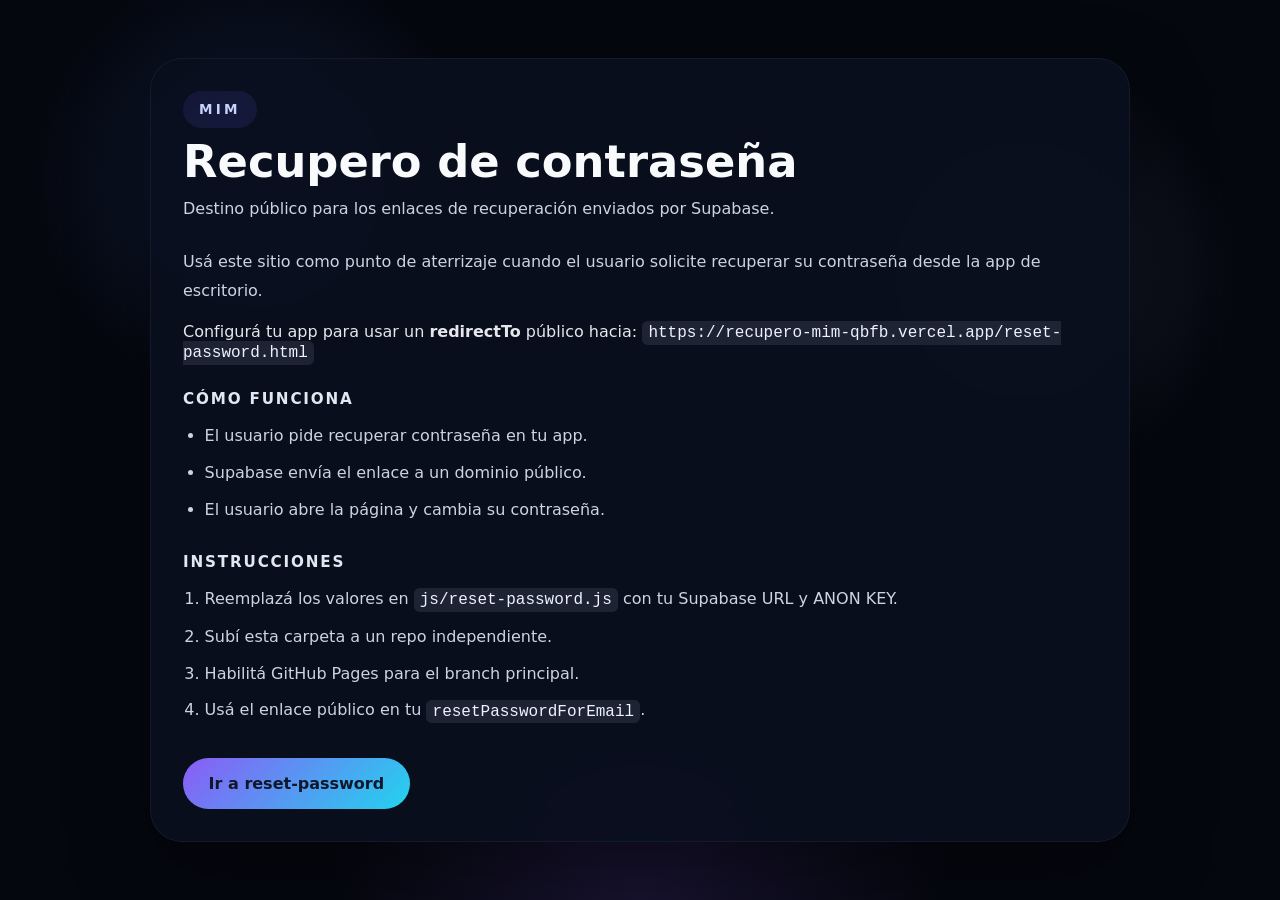
<file: index.html>
<!DOCTYPE html>
<html lang="es">
  <head>
    <meta charset="UTF-8" />
    <meta name="viewport" content="width=device-width, initial-scale=1.0" />
    <title>Recupero MIM</title>
    <link rel="stylesheet" href="./css/styles.css" />
  </head>
  <body>
    <div class="page-shell">
      <main class="card">
        <div class="brand">
          <div class="brand-mark">MIM</div>
          <h1>Recupero de contraseña</h1>
          <p class="subtitle">Destino público para los enlaces de recuperación enviados por Supabase.</p>
        </div>

        <p class="lead">
          Usá este sitio como punto de aterrizaje cuando el usuario solicite recuperar su contraseña desde la app de escritorio.
        </p>
        <p>
          Configurá tu app para usar un <strong>redirectTo</strong> público hacia:
          <code>https://recupero-mim-qbfb.vercel.app/reset-password.html</code>
        </p>

        <div class="section">
          <h2>Cómo funciona</h2>
          <ul>
            <li>El usuario pide recuperar contraseña en tu app.</li>
            <li>Supabase envía el enlace a un dominio público.</li>
            <li>El usuario abre la página y cambia su contraseña.</li>
          </ul>
        </div>

        <div class="section">
          <h2>Instrucciones</h2>
          <ol>
            <li>Reemplazá los valores en <code>js/reset-password.js</code> con tu Supabase URL y ANON KEY.</li>
            <li>Subí esta carpeta a un repo independiente.</li>
            <li>Habilitá GitHub Pages para el branch principal.</li>
            <li>Usá el enlace público en tu <code>resetPasswordForEmail</code>.</li>
          </ol>
        </div>

        <a class="button" href="./reset-password.html">Ir a reset-password</a>
      </main>
    </div>
  </body>
</html>
</file>
<file: css/styles.css>
:root {
  color-scheme: dark;
  color: #e5e7eb;
  background: #070b16;
  font-family: Inter, ui-sans-serif, system-ui, -apple-system, BlinkMacSystemFont, "Segoe UI", sans-serif;
}

* {
  box-sizing: border-box;
}

body {
  margin: 0;
  min-height: 100vh;
  display: grid;
  place-items: center;
  padding: 2rem;
  background: radial-gradient(circle at 20% 20%, rgba(59, 130, 246, 0.16), transparent 18%),
    radial-gradient(circle at 80% 30%, rgba(165, 180, 252, 0.12), transparent 18%),
    radial-gradient(circle at 50% 100%, rgba(139, 92, 246, 0.14), transparent 28%),
    #05070f;
}

.page-shell {
  width: min(100%, 980px);
}

.card {
  width: 100%;
  background: rgba(10, 15, 30, 0.94);
  border: 1px solid rgba(148, 163, 184, 0.08);
  border-radius: 32px;
  padding: 2rem;
  box-shadow: 0 30px 80px rgba(0, 0, 0, 0.35);
  backdrop-filter: blur(18px);
}

.card-narrow {
  max-width: 560px;
}

.brand {
  display: grid;
  gap: 0.65rem;
  margin-bottom: 1.5rem;
}

.brand-mark {
  width: fit-content;
  padding: 0.65rem 1rem;
  background: rgba(99, 102, 241, 0.12);
  color: #c7d2fe;
  border-radius: 999px;
  font-size: 0.85rem;
  font-weight: 800;
  letter-spacing: 0.24em;
  text-transform: uppercase;
}

h1 {
  margin: 0;
  font-size: clamp(2rem, 4vw, 2.8rem);
  line-height: 1.05;
  color: #f8fafc;
}

.subtitle,
.lead {
  margin: 0;
  color: #cbd5e1;
  line-height: 1.8;
}

.lead {
  font-size: 1rem;
}

.section {
  margin-top: 1.75rem;
}

.section h2 {
  margin: 0 0 0.9rem;
  color: #e2e8f0;
  font-size: 0.95rem;
  letter-spacing: 0.12em;
  text-transform: uppercase;
}

ul,
ol {
  margin: 0;
  padding-left: 1.35rem;
  color: #cbd5e1;
  line-height: 1.8;
}

li {
  margin-bottom: 0.5rem;
}

code {
  background: rgba(148, 163, 184, 0.14);
  color: #eef2ff;
  padding: 0.18rem 0.38rem;
  border-radius: 0.35rem;
  font-family: ui-monospace, SFMono-Regular, Menlo, Monaco, Consolas, "Liberation Mono", "Courier New", monospace;
}

.button {
  display: inline-flex;
  align-items: center;
  justify-content: center;
  width: fit-content;
  padding: 1rem 1.6rem;
  margin-top: 1.5rem;
  background: linear-gradient(135deg, #8b5cf6, #22d3ee);
  color: #0f172a;
  border-radius: 999px;
  font-weight: 700;
  text-decoration: none;
  transition: transform 0.2s ease, box-shadow 0.2s ease, filter 0.2s ease;
}

.button:hover {
  transform: translateY(-1px);
  filter: brightness(1.05);
  box-shadow: 0 18px 40px rgba(59, 130, 246, 0.22);
}

.form {
  display: grid;
  gap: 1rem;
}

label {
  display: grid;
  gap: 0.45rem;
  font-size: 0.95rem;
  color: #e2e8f0;
}

input {
  width: 100%;
  padding: 1rem 1.1rem;
  border-radius: 20px;
  border: 1px solid rgba(148, 163, 184, 0.14);
  background: rgba(255, 255, 255, 0.05);
  color: #f8fafc;
  font-size: 1rem;
}

input::placeholder {
  color: rgba(226, 232, 240, 0.55);
}

input:focus {
  outline: none;
  border-color: rgba(59, 130, 246, 0.7);
  box-shadow: 0 0 0 4px rgba(59, 130, 246, 0.12);
}

.status {
  padding: 1rem 1.1rem;
  border-radius: 22px;
  border: 1px solid rgba(148, 163, 184, 0.12);
  color: #e2e8f0;
  background: rgba(255, 255, 255, 0.035);
  line-height: 1.7;
}

.status-info {
  border-color: rgba(56, 189, 248, 0.2);
  background: rgba(56, 189, 248, 0.08);
}

.status-success {
  border-color: rgba(16, 185, 129, 0.2);
  background: rgba(16, 185, 129, 0.09);
}

.status-error {
  border-color: rgba(248, 113, 113, 0.2);
  background: rgba(248, 113, 113, 0.1);
}

.hidden {
  display: none;
}

.notes {
  margin-top: 1.5rem;
  font-size: 0.95rem;
  color: #94a3b8;
}

@media (max-width: 620px) {
  body {
    padding: 1rem;
  }

  .card {
    padding: 1.5rem;
  }

  .button {
    width: 100%;
  }
}
</file>
